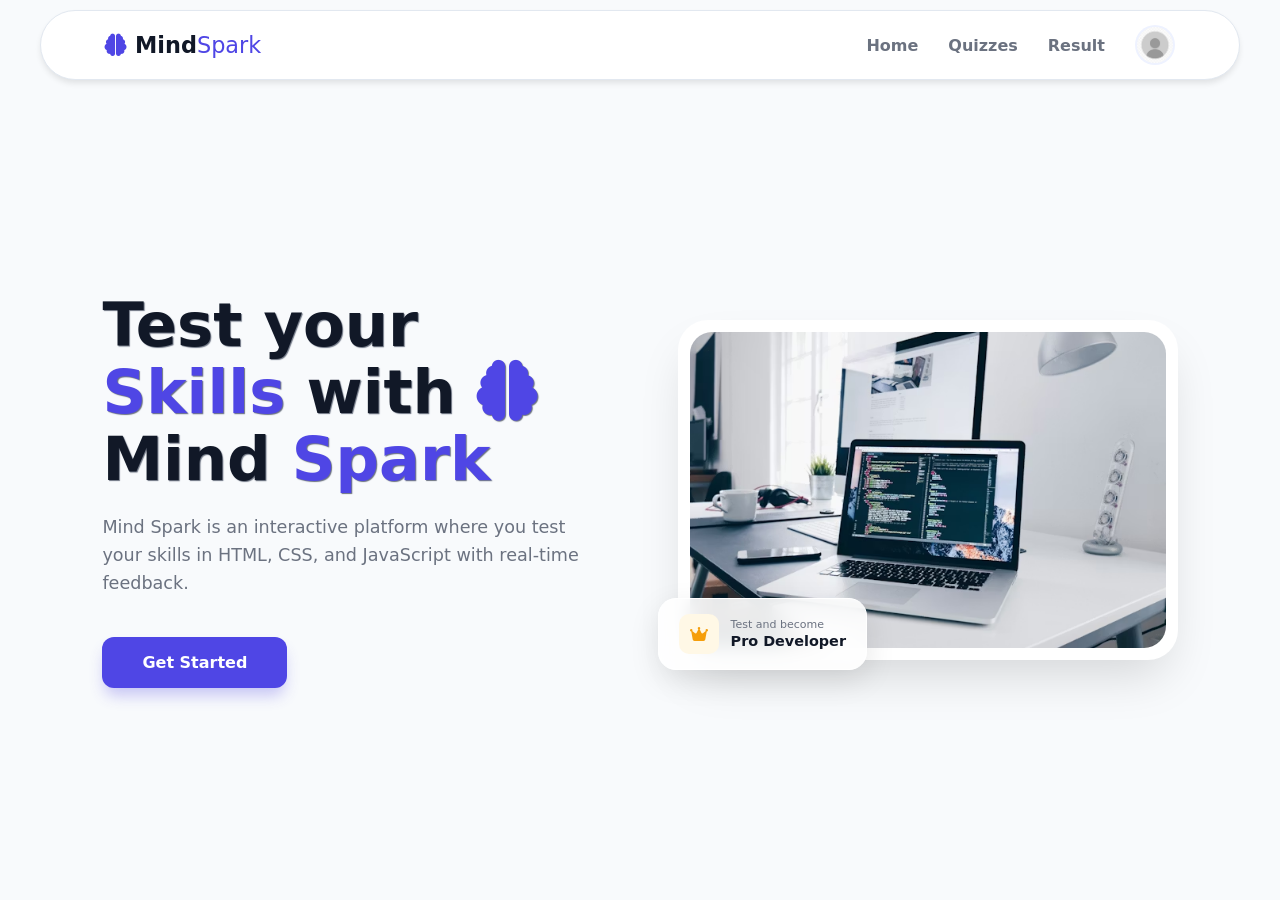
<file: index.html>
<!DOCTYPE html>
<html lang="en">
<head>
    <meta charset="UTF-8">
    <meta name="viewport" content="width=device-width, initial-scale=1.0">
    <title>MindSpark | Home</title>
    <link rel="shortcut icon" href="images/mindSpark.jpg" type="image/x-icon">
    <link rel="stylesheet" href="https://cdnjs.cloudflare.com/ajax/libs/font-awesome/6.5.1/css/all.min.css">
    <link rel="stylesheet" href="style.css">
</head>
<body>
    <div class="main">
        <nav class="nav">
            <div class="logo">
                <h2><i class="fa-solid fa-brain"></i> Mind <span>Spark</span></h2>
            </div>
            
            <div class="nav-links">
                <a href="#">Home</a>
                <a href="#">Quizzes</a>
                <a href="#">Result</a>
                <div id="user"></div>
            </div>
        </nav>
    </div>

    <main class="hero">
        <section class="text">
            <h1>Test your <span>Skills</span> with <span><i class="fa-solid fa-brain"></i></span> Mind <span>Spark</span></h1>
            <p>Mind <span>Spark</span> is an interactive platform where you test your skills in HTML, CSS, and JavaScript with real-time feedback.</p>
            <button class="cta-btn" id="getbtn">Get Started</button>
        </section>

        <section class="image-container">
            <div class="card-wrapper">
                <img src="images/laptop.avif" alt="Coding Laptop">
                <div class="floating-badge">
                    <div class="badge-icon"><i class="fa-solid fa-crown"></i></div>
                    <div class="badge-info">
                        <span>Test and become</span>
                        <strong>Pro Developer</strong>
                    </div>
                </div>
            </div>
        </section>
    </main>

    <div class="bottomnav">
        <div class="nav-item active">
            <i class="fa-solid fa-graduation-cap"></i>
            <span>Learn</span>
        </div>
        <div class="nav-item">
            <i class="fa-solid fa-book-open"></i>
            <span>Quiz</span>
        </div>
        <div class="nav-item">
            <i class="fa-solid fa-chart-simple"></i>
            <span>Stats</span>
        </div>
       
    <div class="user-box-1">
        <abbr title="Account"><img src="" alt="img" id="user-1"></abbr>
    </div>
    </div>

    <script src="script.js"></script>
    <script src="quiz.js"></script>
</body>
</html>
</file>
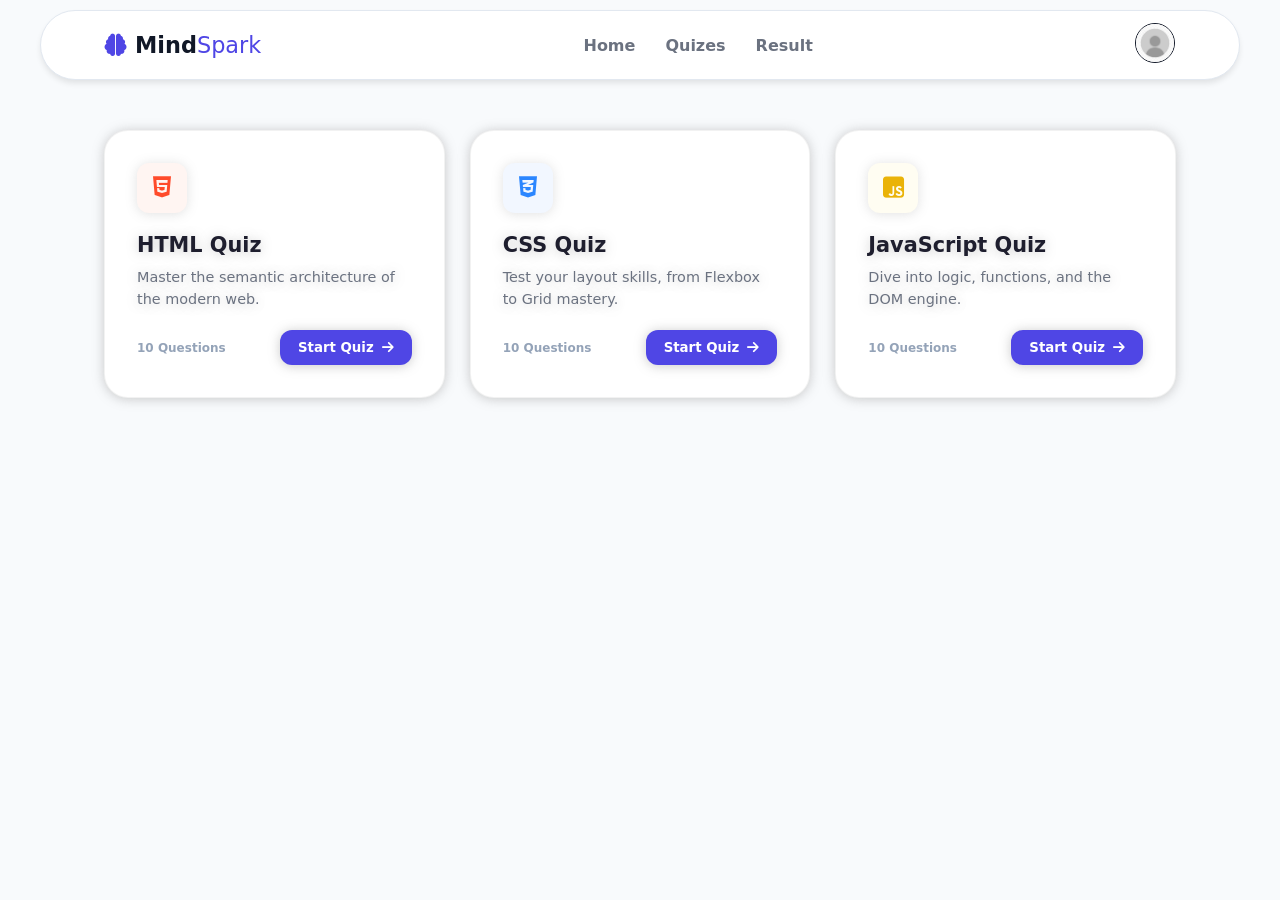
<file: dashboard.html>
<!DOCTYPE html>
<html lang="en">
<head>
    <meta charset="UTF-8">
    <meta name="viewport" content="width=device-width, initial-scale=1.0">
    <title>MindSpark | Dashboard</title>
    <link rel="shortcut icon" href="images/mindSpark.jpg" type="image/x-icon">
     <link rel="stylesheet" href="https://cdnjs.cloudflare.com/ajax/libs/font-awesome/6.5.1/css/all.min.css">
    <link rel="stylesheet" href="dashboard.css">
</head>
<body>
    
    <nav class="nav">
    <div class="logo">
        <h2><i class="fa-solid fa-brain"></i> Mind <span>Spark</span></h2>
    </div>
    
    <div class="nav-links">
        <a href="index.html">Home</a>
        <a href="#">Quizes</a>
        <a href="#">Result</a>
    </div>

    <div class="user-box">
        <abbr title="Account"><img src="images/user.jpg" alt="img" id="user"></abbr>
    </div>
</nav>




<div class="main-container">
    
    <div class="quiz-card" data-quiz="html5">
        <div class="icon-tag html-bg"><span><i class="fa-brands fa-html5"></i></span></div>
        <div class="card-body">
            <h3>HTML Quiz</h3>
            <p>Master the semantic architecture of the modern web.</p>
        </div>
        <div class="card-footer">
            <span class="q-count">10 Questions</span>
            <button class="start-btn" id="btn1">Start Quiz <i class="fa-solid fa-arrow-right"></i></button>
        </div>
    </div>

    <div class="quiz-card" data-quiz="css3">
        <div class="icon-tag css-bg"><span><i class="fa-brands fa-css3-alt"></i></span></div>
        <div class="card-body">
            <h3>CSS Quiz</h3>
            <p>Test your layout skills, from Flexbox to Grid mastery.</p>
        </div>
        <div class="card-footer">
            <span class="q-count">10 Questions</span>
            <button class="start-btn" id="btn2">Start Quiz <i class="fa-solid fa-arrow-right"></i></button>
        </div>
    </div>

    <div class="quiz-card" data-quiz="javascript">
        <div class="icon-tag js-bg"><span><i class="fa-brands fa-square-js"></i></span></div>
        <div class="card-body">
            <h3>JavaScript Quiz</h3>
            <p>Dive into logic, functions, and the DOM engine.</p>
        </div>
        <div class="card-footer">
            <span class="q-count">10 Questions</span>
            <button class="start-btn" id="btn3">Start Quiz <i class="fa-solid fa-arrow-right"></i></button>
        </div>
    </div>

</div>


<div class="bottomnav">
    <div class="nav-item active">
        <i class="fa-solid fa-graduation-cap" id="home"></i>
        <span>Learn</span>
    </div>
    <div class="nav-item">
        <i class="fa-solid fa-book-open"></i>
        <span>Quiz</span>
    </div>
    <div class="nav-item">
        <i class="fa-solid fa-chart-simple"></i>
        <span>Stats</span>
    </div>
   
    <div class="user-box-1">
        <abbr title="Account"><img src="" alt="img" id="user-1"></abbr>
    </div>
</div>

</body>
<script src="script.js"></script>
<script src="quiz.js"></script>
</html>
</file>
<file: style.css>
:root {
    --primary: #4f46e5;
    --primary-soft: #eef2ff;
    --dark: #111827;
    --gray: #6b7280;
    --white: #ffffff;
    --nav-height: 70px;
}

* {
    margin: 0;
    padding: 0;
    box-sizing: border-box;
    font-family: 'Segoe UI', system-ui, -apple-system, sans-serif;
}

body {
    background-color: #f8fafc;
    color: var(--dark);
    overflow: hidden;
}

.main {
    display: flex;
    align-items: center;
    justify-content: center;
}

.nav {
    display: flex;
    align-items: center;
    justify-content: space-between;
    padding: 0 5%;
    height: var(--nav-height);
    background: var(--white);
    border: 1px solid #e2e8f0;
    border-radius: 50px;
    margin: 10px auto;
    width: 95%;
    max-width: 1200px;
    box-shadow: 0 4px 6px -1px rgba(0, 0, 0, 0.1);
    position: sticky;
    top: 10px;
    z-index: 1000;
    animation: fadeInDown 1.5s ease-out forwards;
}

@keyframes fadeInDown {
    from {
        opacity: 0;
        transform: translateY(-80px);
    }
    to {
        opacity: 1;
        transform: translateY(0);
    }
}

.logo h2 {
    font-size: 1.4rem;
    color: var(--dark);
    display: flex;
    align-items: center;
}

.logo h2 i { color: var(--primary); margin-right: 8px; }
.logo span { color: var(--primary); font-weight: 300; }

.nav-links { display: flex; gap: 30px; align-items: center; }

.nav-links a {
    text-decoration: none;
    color: var(--gray);
    font-weight: 600;
    font-size: 1rem;
    transition: 0.3s;
    position: relative;
}

.nav-links a:hover { color: var(--primary); }

.nav-links a::after {
    content: '';
    position: absolute;
    width: 0; height: 2px;
    bottom: -4px; left: 0;
    background-color: var(--primary);
    transition: 0.3s;
}

.nav-links a:hover::after { width: 100%; }

#user {
    width: 40px;
    height: 40px;
    border-radius: 50%;
    background: var(--primary-soft);
    cursor: pointer;
    border: 2px solid transparent;
    transition: 0.3s;
}

#user:hover { border-color: var(--primary); }

.hero {
    display: flex;
    align-items: center;
    justify-content: center;
    min-height: calc(100vh - 100px);
    padding: 40px 8%;
    max-width: 1400px;
    gap: 60px;
  
}

.text {
    flex: 1;
    text-align: left;
    animation: fadeInside 2.2s ease-out forwards;
}

@keyframes fadeInside {
    from {
        opacity: 0;
        transform: translateX(-100px);
    }
    to {
        opacity: 1;
        transform: translateY(0);
    }
}

.text h1 {
    font-size: clamp(2rem, 5vw, 3.8rem);
    line-height: 1.1;
    margin-bottom: 20px;
    color: var(--dark);
      text-shadow: 1px 1px 1px var(--gray);
}

.text h1 span { color: var(--primary); }

.text p {
    font-size: 1.1rem;
    color: var(--gray);
    margin-bottom: 40px;
    line-height: 1.6;
    max-width: 500px;
}

.image-container {
    flex: 1;
    display: flex;
    justify-content: flex-end;
    position: relative;
    animation: fadexside 1.5s ease-out forwards;
}

@keyframes fadexside {
    from {
        opacity: 0;
        transform: translateX(100px);
    }
    to {
        opacity: 1;
        transform: translateY(0);
    }
}

.card-wrapper {
    position: relative;
    width: 100%;
    max-width: 500px;
    border-radius: 30px;
    padding: 12px;
    background: white;
    box-shadow: 0 25px 50px -12px rgba(0, 0, 0, 0.15);
}

.card-wrapper img {
    width: 100%;
    border-radius: 22px;
    display: block;
}

.floating-badge {
    position: absolute;
    bottom: -10px;
    left: -20px;
    background: rgba(255, 255, 255, 0.9);
    backdrop-filter: blur(10px);
    padding: 15px 20px;
    border-radius: 18px;
    display: flex;
    align-items: center;
    gap: 12px;
    box-shadow: 0 10px 30px rgba(0,0,0,0.1);
    border: 1px solid white;
}

.badge-icon {
    width: 40px; height: 40px;
    background: #fff8e6;
    color: #f59e0b;
    display: flex;
    align-items: center;
    justify-content: center;
    border-radius: 10px;
}

.badge-info span { font-size: 11px; color: var(--gray); display: block; }
.badge-info strong { font-size: 0.9rem; color: var(--dark); }

.cta-btn {
    padding: 16px 40px;
    background: var(--primary);
    color: white;
    border: none;
    border-radius: 12px;
    font-size: 1rem;
    font-weight: 600;
    cursor: pointer;
    transition: 0.3s;
    box-shadow: 0 10px 15px -3px rgba(79, 70, 229, 0.3);
}

.cta-btn:hover {
    transform: translateY(-2px);
    background: #0d0d0d;
    box-shadow: 0 20px 25px -5px rgba(18, 18, 20, 0.4);
}

.bottomnav {
    position: fixed;
    bottom: 0;
    left: 0;
    width: 100%;
    height: 75px;
    display: none;
    background: var(--white);
    border-top: 1px solid #f1f5f9;
    box-shadow: 0 -5px 20px rgba(0, 0, 0, 0.05);
    justify-content: space-around;
    align-items: center;
    z-index: 2000;
    padding-bottom: 10px; 
    animation: slideUp 0.5s ease-out;
}

.profile-pic{
  width:100%;
  height:100%;
  object-fit:cover;
  border-radius:50%;
}


-- User Profile & Account Card --- */
.user-box-1{ position: relative; } /* Added relative to anchor the card */

#user-1 {
    width: 40px;
    height: 40px;
    border-radius: 50%;
    cursor: pointer;
    transition: 0.3s;
    border: 1.5px solid var(--dark);
    object-fit: cover;
}
#user-1:hover { transform: scale(1.1); border-color: var(--primary); }


@keyframes slideUp {
    from { transform: translateY(100%); }
    to { transform: translateY(0); }
}

.nav-item {
    display: flex;
    flex-direction: column;
    align-items: center;
    color: var(--gray);
    cursor: pointer;
    transition: 0.3s;
    gap: 4px;
}

.nav-item.active { color: var(--primary); }

.nav-item.active i {
    background: var(--primary-soft);
    padding: 8px 15px;
    border-radius: 12px;
}

@media (max-width: 968px) {

    body{
        overflow: auto;
    }
    .hero {
        flex-direction: column;
        text-align: center;
        padding-top: 50px;
    }
    .text { 
        display: flex; 
        flex-direction: column; 
        align-items: center; 
        margin-bottom: 60px;
    }
    .image-container { justify-content: center; width: 100%; }
    .floating-badge { left: 50%; transform: translateX(-50%); }
}

@media (max-width: 600px) {
    .nav-links { display: none; }
    .main{display: flex; align-items: center; justify-content: center;}
    .nav { justify-content: center; width: 100%; border-radius: 20px; }
    .bottomnav { display: flex; }
    body { padding-bottom: 80px; }
}
</file>
<file: dashboard.css>
:root {
    --primary: #4f46e5;
    --primary-soft: #eef2ff;
    --dark: #111827;
    --gray: #6b7280;
    --white: #ffffff;
    --nav-height: 70px;
    --text-main: #1e1e2e;
    --text-sub: #6b7280;

    --html-color: #ff4b2b;
    --css-color: #2b86ff;
    --js-color: #eab308;
}

* {
    margin: 0;
    padding: 0;
    box-sizing: border-box;
    font-family: 'Segoe UI', system-ui, -apple-system, sans-serif;
}

body {
    background-color: #f8fafc;
    color: var(--dark);
    overflow-x: hidden;
}

/* --- Navigation --- */
.nav {
    display: flex;
    align-items: center;
    justify-content: space-between;
    padding: 0 5%;
    height: var(--nav-height);
    background: var(--white);
    border: 1px solid #e2e8f0;
    border-radius: 50px;
    margin: 10px auto;
    width: 95%;
    max-width: 1200px;
    box-shadow: 0 4px 6px -1px rgba(0, 0, 0, 0.1);
    position: sticky;
    top: 10px;
    z-index: 1000;
    animation: fadeInDown 1s ease-out forwards;
}

@keyframes fadeInDown {
    from { opacity: 0; transform: translateY(-30px); }
    to { opacity: 1; transform: translateY(0); }
}

.logo h2 { font-size: 1.4rem; color: var(--dark); display: flex; align-items: center; }
.logo h2 i { color: var(--primary); margin-right: 8px; }
.logo span { color: var(--primary); font-weight: 300; }

.nav-links { display: flex; gap: 30px; align-items: center; }
.nav-links a {
    text-decoration: none;
    color: var(--gray);
    font-weight: 600;
    font-size: 1rem;
    transition: 0.3s;
}
.nav-links a:hover { color: var(--primary); }


.user-box { position: relative; }

#user {
    width: 40px;
    height: 40px;
    border-radius: 50%;
    cursor: pointer;
    transition: 0.3s;
    border: 1.5px solid var(--dark);
    object-fit: cover;
}

.user-box-1{ position: relative; } 

#user-1 {
    width: 40px;
    height: 40px;
    border-radius: 50%;
    cursor: pointer;
    transition: 0.3s;
    border: 1.5px solid var(--dark);
    object-fit: cover;
}
#user-1:hover { transform: scale(1.1); border-color: var(--primary); }

.account {
    position: absolute; /* Essential fix: prevents card from pushing the nav down */
    top: 60px;
    right: 0;
    width: 280px;
    padding: 20px;
    background-color: var(--white);
    border-radius: 15px;
    box-shadow: 0 10px 25px rgba(0, 0, 0, 0.1);
    text-align: center;
    z-index: 1001;
    border: 1px solid #e2e8f0;
}

h3 , p {
 text-shadow: 0px 1px 12px rgba(128, 128, 128, 0.412);
}

.ce {
    width: 80px;
    height: 80px;
    margin: 0 auto 15px;
    overflow: hidden;
    border-radius: 50%;
    border: 3px solid var(--primary);
}

.ce img { width: 100%; height: 100%; object-fit: cover; }

/* --- Dashboard Grid --- */
.main-container {
    display: grid;
    grid-template-columns: repeat(auto-fit, minmax(300px, 1fr));
    gap: 25px;
    padding: 40px 5%;
    max-width: 1200px;
    margin: 0 auto 100px;
}

.quiz-card {
    background: var(--white);
    border-radius: 24px;
    padding: 32px;
    border: 1px solid rgba(0, 0, 0, 0.05);
    box-shadow: 0 10px 30px rgba(0, 0, 0, 0.04);
    display: flex;
    flex-direction: column;
    opacity: 0;
    transform: translateY(20px);
    animation: slideUpFade 0.6s ease-out forwards;
    transition: 0.3s;
    box-shadow: 0px 1px 12px rgba(128, 128, 128, 0.412);
}

.quiz-card:hover { transform: translateY(-8px); box-shadow: 0 20px 40px rgba(0, 0, 0, 0.08); }

@keyframes slideUpFade { to { opacity: 1; transform: translateY(0); } }

/* Staggered Animations */
.quiz-card:nth-child(1) { animation-delay: 0.3s; }
.quiz-card:nth-child(2) { animation-delay: 0.5s; }
.quiz-card:nth-child(3) { animation-delay: 0.7s; }

.icon-tag {
    width: 50px;
    height: 50px;
    border-radius: 12px;
    display: flex;
      box-shadow: 0px 1px 12px rgba(128, 128, 128, 0.241);
    align-items: center;
    justify-content: center;
    margin-bottom: 20px;
}

.icon-tag span { font-size: 1.5rem; }
.html-bg { background: #fff5f2; color: var(--html-color); }
.css-bg { background: #f2f7ff; color: var(--css-color); }
.js-bg { background: #fffdf2; color: var(--js-color); }

.card-body h3 { font-size: 1.3rem; color: var(--text-main); margin-bottom: 10px; }
.card-body p { font-size: 0.9rem; color: var(--text-sub); line-height: 1.5; margin-bottom: 20px; }

.card-footer { display: flex; align-items: center; justify-content: space-between; margin-top: auto; }
.q-count { font-size: 0.75rem; font-weight: 700; color: #94a3b8; }

.start-btn {
    background: var(--primary);
    color: white;
    border: none;
    padding: 10px 18px;
    border-radius: 12px;
    font-weight: 600;
    cursor: pointer;
    display: flex;
    align-items: center;
      box-shadow: 0px 1px 12px rgba(128, 128, 128, 0.412);
    gap: 8px;
    transition: 0.2s;
}

.start-btn:hover { background: #4338ca; }
.start-btn i { transition: 0.2s; }
.start-btn:hover i { transform: translateX(3px); }

/* --- Mobile Bottom Nav --- */
.bottomnav {
    position: fixed;
    bottom: 0;
    left: 0;
    width: 100%;
    height: 75px;
    background: var(--white);
    display: none;
    justify-content: space-around;
    align-items: center;
    border-top: 1px solid #f1f5f9;
    z-index: 2000;
    animation: slideUp 0.5s ease-out;
}

@keyframes slideUp { from { transform: translateY(100%); } to { transform: translateY(0); } }

.nav-item { display: flex; flex-direction: column; align-items: center; color: var(--gray); cursor: pointer; gap: 4px; }
.nav-item.active { color: var(--primary); }
.nav-item.active i { background: var(--primary-soft); padding: 8px 15px; border-radius: 12px; }

/* --- Responsiveness --- */
@media (max-width: 600px) {
    .nav-links, #user { display: none; }
    .nav { justify-content: center; width: 100%; border-radius: 0; border-top: none; }
    .bottomnav { display: flex; }
    body { padding-bottom: 80px; }
}
</file>
